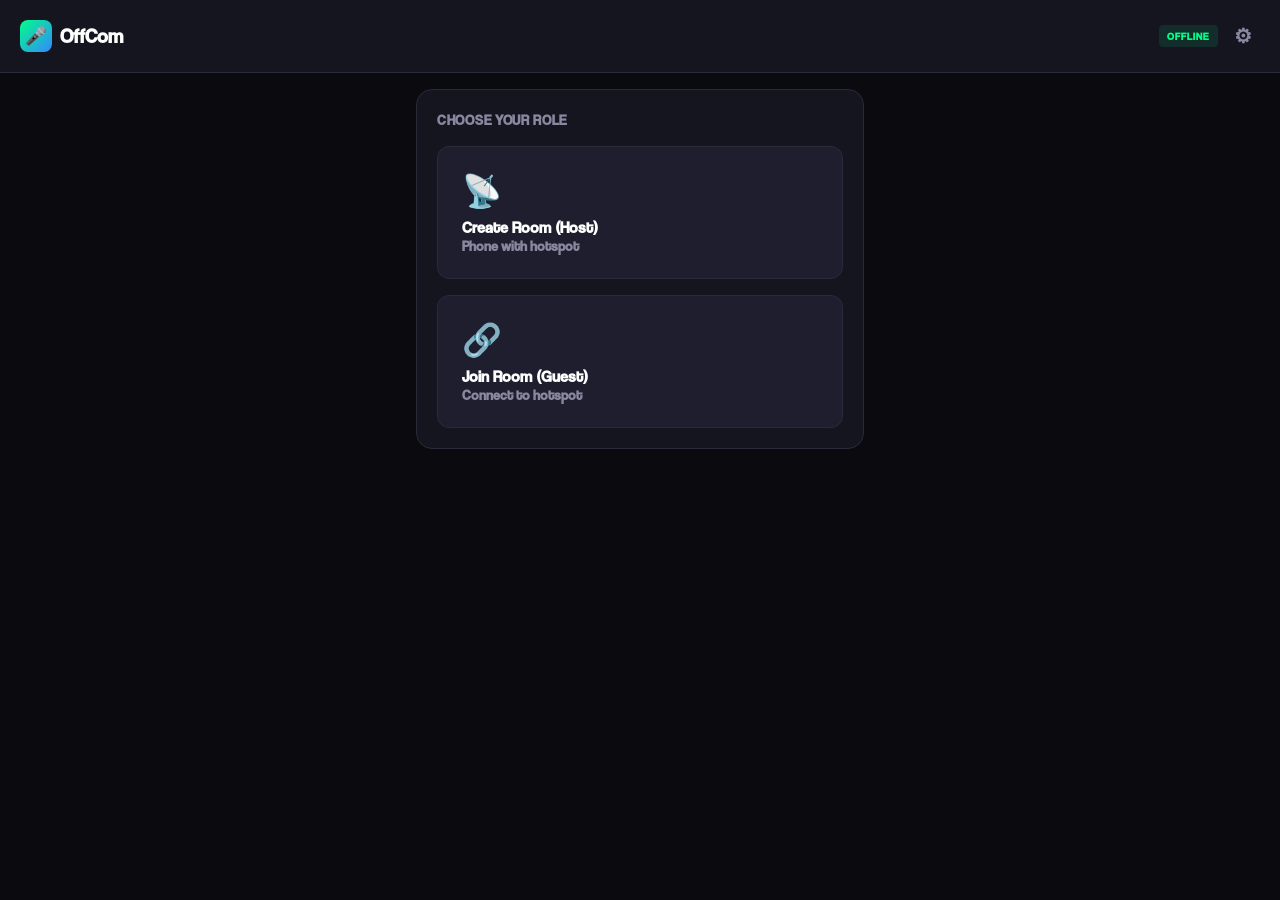
<file: index.html>
<!doctype html>
<html lang="en">
	<head>
		<meta charset="UTF-8" />
		<meta
			name="viewport"
			content="width=device-width, initial-scale=1.0, user-scalable=no, maximum-scale=1.0"
		/>
		<meta name="theme-color" content="#0a0a0f" />
		<title>OffCom - Offline Bike Intercom</title>
		<link rel="stylesheet" href="./src/CSS/styles.css" />
	</head>

	<body>
		<!-- Header -->
		<div class="header">
			<div class="logo">
				<div class="logo-icon">&#127908;</div>
				<span>OffCom</span>
			</div>
			<div style="display: flex; align-items: center; gap: 0.5rem">
				<div class="offline-badge">Offline</div>
				<button
					class="btn btn-icon"
					onclick="openSettings()"
					title="Settings"
				>
					&#9881;
				</button>
			</div>
		</div>

		<!-- Main Content Container -->
		<div class="content" id="mainContent">
			<!-- Screens will be injected here dynamically -->
			<div id="dynamicScreenContainer" class="screen"></div>
		</div>

		<!-- Global Audio Elements -->
		<audio id="remoteAudio" autoplay playsinline></audio>

		<!-- Global Overlays & Modals (injected lazily into #overlayContainer) -->
		<div id="overlayContainer"></div>

		<!-- Toast lives here — always needed immediately -->
		<div class="toast" id="toast"></div>

		<!-- QR Libraries -->
		<script src="./src/JS/lib/qrcode-generator.js"></script>
		<script src="./src/JS/lib/jsQR.js"></script>
		<!-- OffCom modules -->
		<script src="./src/JS/state.js"></script>
		<script src="./src/JS/audio.js"></script>
		<script src="./src/JS/ui.js"></script>
		<script src="./src/JS/webrtc.js"></script>
		<script src="./src/JS/signaling.js"></script>
		<script src="./src/JS/room.js"></script>
	</body>
</html>
</file>
<file: src/CSS/styles.css>
/* ============================================
   OffCom Styles – Optimized & Coolvetica Ready
   ============================================ */

/* Custom Font (Offline) */
@font-face {
	font-family: 'Coolvetica';
	src: url('../assets/fonts/Coolvetica/CoolveticaRg.otf') format('opentype');
	font-weight: normal;
	font-style: normal;
}

/* Box sizing & tap highlight reset */
*,
*::before,
*::after {
	margin: 0;
	padding: 0;
	box-sizing: border-box;
	-webkit-tap-highlight-color: transparent;
	touch-action: manipulation;
}

/* CSS Variables – easy theme tweaks */
:root {
	--bg: #0a0a0f;
	--surface: #15151f;
	--surface-2: #1e1e2e;
	--border: #2a2a3a;
	--accent: #00ff88;
	--accent-dim: rgba(0, 255, 136, 0.1);
	--red: #ff3366;
	--yellow: #ffcc00;
	--text: #ffffff;
	--text-dim: #8888a0;
}

/* Base styles – font applied globally */
body {
	background: var(--bg);
	color: var(--text);
	font-family: 'Coolvetica', -apple-system, BlinkMacSystemFont, 'Segoe UI', Roboto, sans-serif;
	min-height: 100dvh;
	display: flex;
	flex-direction: column;
	overflow-x: hidden;
	line-height: 1.4;
}

/* Force font inheritance on all interactive and text elements */
button,
input,
select,
textarea,
.btn,
.card,
.card-title,
.peer-badge,
.toast,
.hint,
.room-code,
.transmit-btn,
.btn-ptt,
.btn-small,
.offline-badge,
.logo,
.scanner-header,
.scanner-subtitle,
.scanner-status,
.scanner-close {
	font-family: inherit;
}

/* Header */
.header {
	padding: 1rem 1.25rem;
	display: flex;
	align-items: center;
	justify-content: space-between;
	border-bottom: 1px solid var(--border);
	background: var(--surface);
}

.logo {
	font-weight: 800;
	font-size: 1.25rem;
	display: flex;
	align-items: center;
	gap: 0.5rem;
}

.logo-icon {
	width: 32px;
	height: 32px;
	background: linear-gradient(135deg, var(--accent), #3388ff);
	border-radius: 8px;
	display: flex;
	align-items: center;
	justify-content: center;
	font-size: 1.1rem;
}

.offline-badge {
	background: var(--accent-dim);
	color: var(--accent);
	padding: 0.25rem 0.5rem;
	border-radius: 4px;
	font-size: 0.65rem;
	font-weight: 700;
	text-transform: uppercase;
	letter-spacing: 0.1em;
}

/* Content container */
.content {
	flex: 1;
	padding: 1rem;
	max-width: 480px;
	width: 100%;
	margin: 0 auto;
}

/* Screens */
.screen {
	display: none;
	animation: fadeIn 0.3s ease;
}

.screen.active {
	display: block;
}

@keyframes fadeIn {
	from {
		opacity: 0;
		transform: translateY(10px);
	}

	to {
		opacity: 1;
		transform: translateY(0);
	}
}

/* Cards */
.card {
	background: var(--surface);
	border: 1px solid var(--border);
	border-radius: 16px;
	padding: 1.25rem;
	margin-bottom: 1rem;
}

.card-title {
	font-size: 0.875rem;
	font-weight: 600;
	color: var(--text-dim);
	text-transform: uppercase;
	letter-spacing: 0.05em;
	margin-bottom: 1rem;
}

/* Buttons */
.btn {
	width: 100%;
	padding: 1rem 1.5rem;
	border: none;
	border-radius: 12px;
	font-size: 1rem;
	font-weight: 600;
	cursor: pointer;
	transition: transform 0.1s, background 0.2s, border 0.2s;
}

.btn:active {
	transform: scale(0.98);
}

.btn:disabled {
	opacity: 0.5;
	cursor: not-allowed;
}

.btn-primary {
	background: var(--accent);
	color: #000;
}

.btn-secondary {
	background: var(--surface-2);
	color: var(--text);
	border: 1px solid var(--border);
}

.btn-danger {
	background: var(--red);
	color: #fff;
}

.btn-warning {
	background: var(--yellow, #f5a623);
	color: #000;
}

.btn-scan {
	background: #3388ff;
	color: #fff;
}

.btn-icon {
	width: auto;
	padding: 0.5rem;
	background: transparent;
	border: none;
	color: var(--text-dim);
	font-size: 1.25rem;
	cursor: pointer;
}

.btn-icon:hover {
	color: var(--accent);
}

/* Transmit mode toggle */
.transmit-buttons {
	display: flex;
	gap: 0.5rem;
	margin-bottom: 0.5rem;
}

.transmit-btn {
	flex: 1;
	padding: 0.75rem;
	border: 1px solid var(--border);
	border-radius: 8px;
	background: var(--surface-2);
	color: var(--text-dim);
	font-size: 0.875rem;
	font-weight: 600;
	cursor: pointer;
	transition: all 0.2s;
}

.transmit-btn.active {
	background: var(--accent);
	color: #000;
	border-color: var(--accent);
}

.transmit-btn:hover:not(.active) {
	background: var(--surface);
	border-color: var(--accent);
}

/* VOX settings */
.vox-settings {
	margin-top: 0.75rem;
	padding-top: 0.75rem;
	border-top: 1px solid var(--border);
}

.volume-meter-container {
	width: 100%;
	height: 8px;
	background: var(--surface-2);
	border-radius: 4px;
	margin-top: 0.5rem;
	overflow: visible;
	position: relative;
}

.volume-meter {
	height: 100%;
	background: linear-gradient(90deg, var(--accent), var(--yellow), var(--red));
	width: 0%;
	transition: width 0.03s linear;
	border-radius: 4px;
}

.vox-threshold-marker {
	position: absolute;
	top: -3px;
	width: 2px;
	height: 14px;
	background: var(--accent);
	border-radius: 1px;
	transform: translateX(-1px);
	pointer-events: none;
	box-shadow: 0 0 4px var(--accent);
}

/* PTT button & latch */
.ptt-container {
	margin-top: 0.75rem;
	padding-top: 0.75rem;
	border-top: 1px solid var(--border);
}

.btn-ptt {
	padding: 1.5rem;
	background: var(--surface-2);
	border: 2px solid var(--border);
	border-radius: 12px;
	color: var(--text);
	font-size: 1.1rem;
	font-weight: 700;
	cursor: pointer;
	transition: all 0.15s;
}

.btn-ptt.ptt-active {
	background: var(--accent);
	border-color: var(--accent);
	color: #000;
	transform: scale(0.98);
}

.btn-ptt:active {
	transform: scale(0.95);
}

/* Room code display */
.room-code {
	text-align: center;
	font-size: 1.5rem;
	font-weight: 700;
	color: var(--accent);
	letter-spacing: 0.25em;
	margin-top: 0.75rem;
	padding: 0.5rem;
	background: var(--surface-2);
	border-radius: 8px;
}

/* Peers list */
.peers-list {
	display: flex;
	flex-wrap: wrap;
	gap: 0.5rem;
	margin-top: 1rem;
}

.peer-badge {
	display: flex;
	flex-direction: column;
	gap: 0.15rem;
	padding: 0.5rem 0.75rem;
	background: var(--accent-dim);
	border: 1px solid var(--accent);
	border-radius: 20px;
	font-size: 0.875rem;
}

.peer-badge .peer-name {
	font-weight: 600;
}

.peer-badge .peer-status {
	font-size: 0.75rem;
	opacity: 0.75;
}

.peer-badge.remote {
	background: rgba(255, 51, 102, 0.1);
	border-color: var(--red);
}

.peer-badge.connected {
	background: rgba(0, 255, 136, 0.2);
	border-color: var(--accent);
	animation: pulse 2s infinite;
}

.peer-badge.connected .peer-status {
	color: var(--accent);
}

.peer-badge.disconnected {
	background: rgba(255, 51, 102, 0.15);
	border-color: var(--red);
	opacity: 0.7;
}

.peer-badge.disconnected .peer-status {
	color: var(--red);
}

.peer-badge.reconnecting {
	background: rgba(255, 200, 0, 0.1);
	border-color: #ffc800;
	animation: pulseYellow 1.2s infinite;
}

.peer-badge.reconnecting .peer-status {
	color: #ffc800;
}

@keyframes pulse {

	0%,
	100% {
		box-shadow: 0 0 0 0 rgba(0, 255, 136, 0.4);
	}

	50% {
		box-shadow: 0 0 0 8px rgba(0, 255, 136, 0);
	}
}

@keyframes pulseYellow {

	0%,
	100% {
		box-shadow: 0 0 0 0 rgba(255, 200, 0, 0.4);
	}

	50% {
		box-shadow: 0 0 0 8px rgba(255, 200, 0, 0);
	}
}

/* Toast notifications */
.toast {
	position: fixed;
	bottom: 100px;
	left: 50%;
	transform: translateX(-50%) translateY(100px);
	background: var(--red);
	color: #fff;
	padding: 1rem 1.5rem;
	border-radius: 12px;
	font-weight: 600;
	opacity: 0;
	transition: all 0.3s;
	z-index: 1000;
	max-width: 90%;
	text-align: center;
}

.toast.show {
	opacity: 1;
	transform: translateX(-50%) translateY(0);
}

.toast.success {
	background: var(--accent);
	color: #000;
}

/* Loading spinner */
.loading {
	display: inline-block;
	width: 16px;
	height: 16px;
	border: 2px solid rgba(0, 0, 0, 0.3);
	border-top-color: currentColor;
	border-radius: 50%;
	animation: spin 0.8s linear infinite;
	margin-right: 8px;
	vertical-align: middle;
}

@keyframes spin {
	to {
		transform: rotate(360deg);
	}
}

/* Utility classes */
.hidden {
	display: none !important;
}

.info-box {
	background: var(--surface-2);
	border: 1px solid var(--border);
	border-radius: 8px;
	padding: 0.75rem;
	margin-bottom: 1rem;
	font-size: 0.875rem;
	color: var(--text-dim);
}

.info-box strong {
	color: var(--accent);
}

.hint {
	color: var(--text-dim);
	font-size: 0.875rem;
	margin-bottom: 0.75rem;
}

.hint.center {
	text-align: center;
}

.divider {
	border-top: 1px solid var(--border);
	margin: 1rem 0;
	padding-top: 1rem;
}

/* QR Code */
.qr-container {
	display: flex;
	justify-content: center;
	padding: 1rem;
}

.qr-container canvas,
.qr-container img {
	border-radius: 12px;
	border: 2px solid var(--accent);
	box-shadow: 0 0 20px rgba(0, 255, 136, 0.15);
}

/* QR Scanner Overlay */
.scanner-overlay {
	position: fixed;
	top: 0;
	left: 0;
	width: 100%;
	height: 100%;
	background: rgba(0, 0, 0, 0.92);
	z-index: 2000;
	display: flex;
	flex-direction: column;
	align-items: center;
	justify-content: center;
	animation: fadeIn 0.2s ease;
}

.scanner-overlay.closing {
	animation: fadeOut 0.2s ease forwards;
}

@keyframes fadeOut {
	from {
		opacity: 1;
	}

	to {
		opacity: 0;
	}
}

.scanner-header {
	color: var(--text);
	font-weight: 700;
	font-size: 1.1rem;
	margin-bottom: 1rem;
}

.scanner-subtitle {
	color: var(--text-dim);
	font-size: 0.875rem;
	margin-bottom: 1.5rem;
}

.scanner-viewport {
	width: 280px;
	height: 280px;
	border-radius: 16px;
	overflow: hidden;
	border: 2px solid var(--accent);
	box-shadow: 0 0 30px rgba(0, 255, 136, 0.2);
	position: relative;
}

.scanner-viewport video {
	width: 100%;
	height: 100%;
	object-fit: cover;
}

.scanner-crosshair {
	position: absolute;
	top: 50%;
	left: 50%;
	transform: translate(-50%, -50%);
	width: 60%;
	height: 60%;
	border: 2px solid var(--accent);
	border-radius: 8px;
	opacity: 0.6;
	animation: scanPulse 2s ease-in-out infinite;
}

@keyframes scanPulse {

	0%,
	100% {
		opacity: 0.4;
		border-color: var(--accent);
	}

	50% {
		opacity: 0.8;
		border-color: #3388ff;
	}
}

.scanner-status {
	color: var(--text-dim);
	font-size: 0.875rem;
	margin-top: 1rem;
}

.scanner-status.detected {
	color: var(--accent);
	font-weight: 600;
}

.scanner-close {
	margin-top: 1.5rem;
	background: var(--surface-2);
	color: var(--text);
	border: 1px solid var(--border);
	padding: 0.75rem 2rem;
	border-radius: 12px;
	font-size: 1rem;
	font-weight: 600;
	cursor: pointer;
}

.scanner-close:active {
	transform: scale(0.98);
}

/* Spinner */
.spinner {
	width: 40px;
	height: 40px;
	margin: 1rem auto;
	border: 3px solid var(--border);
	border-top-color: var(--accent);
	border-radius: 50%;
	animation: spin 1s linear infinite;
}

/* Input fields */
input[type="text"] {
	width: 100%;
	padding: 0.75rem;
	border-radius: 8px;
	border: 1px solid var(--border);
	background: var(--bg);
	color: var(--text);
	font-size: 1.25rem;
	text-align: center;
	text-transform: uppercase;
	letter-spacing: 0.25em;
}

input[type="text"]::placeholder {
	color: var(--text-dim);
	text-transform: none;
	letter-spacing: normal;
}

/* Modal overlay (old, kept for compatibility) */
.modal-overlay {
	position: fixed;
	top: 0;
	left: 0;
	width: 100%;
	height: 100%;
	background: rgba(0, 0, 0, 0.85);
	z-index: 3000;
	display: flex;
	align-items: center;
	justify-content: center;
	padding: 1rem;
}

.modal-overlay.hidden {
	display: none;
}

.modal-content {
	width: 100%;
	max-width: 400px;
	max-height: 90vh;
	overflow-y: auto;
	animation: fadeIn 0.2s ease;
}

/* Range input */
input[type="range"] {
	-webkit-appearance: none;
	appearance: none;
	background: transparent;
	cursor: pointer;
	width: 100%;
}

input[type="range"]::-webkit-slider-runnable-track {
	height: 6px;
	background: var(--border);
	border-radius: 3px;
}

input[type="range"]::-webkit-slider-thumb {
	-webkit-appearance: none;
	appearance: none;
	width: 20px;
	height: 20px;
	background: var(--accent);
	border-radius: 50%;
	margin-top: -7px;
	box-shadow: 0 2px 6px rgba(0, 0, 0, 0.3);
}

input[type="range"]::-moz-range-track {
	height: 6px;
	background: var(--border);
	border-radius: 3px;
}

input[type="range"]::-moz-range-thumb {
	width: 20px;
	height: 20px;
	background: var(--accent);
	border-radius: 50%;
	border: none;
	box-shadow: 0 2px 6px rgba(0, 0, 0, 0.3);
}

/* Select dropdown */
select {
	-webkit-appearance: none;
	appearance: none;
	cursor: pointer;
}

select:focus {
	outline: 2px solid var(--accent);
	outline-offset: 2px;
}

/* Checkbox */
input[type="checkbox"] {
	width: 18px;
	height: 18px;
	accent-color: var(--accent);
	cursor: pointer;
}

/* Sound effect items (Settings) */
.sound-item {
	display: flex;
	align-items: center;
	gap: 0.6rem;
	margin-bottom: 0.75rem;
	padding: 0.75rem 0.8rem;
	background: var(--surface-2);
	border-radius: 10px;
	flex-wrap: wrap;
}

.sound-item span {
	min-width: 95px;
	font-size: 0.9rem;
	font-weight: 500;
	color: var(--text);
}

.sound-item input[type="file"] {
	flex: 1;
	padding: 0.4rem 0.5rem;
	font-size: 0.75rem;
	background: var(--bg);
	border: 1px solid var(--border);
	border-radius: 6px;
	color: var(--text);
	min-width: 130px;
	cursor: pointer;
}

.sound-item input[type="file"]::file-selector-button {
	background: var(--surface);
	border: 1px solid var(--border);
	border-radius: 5px;
	padding: 0.25rem 0.6rem;
	margin-right: 0.6rem;
	color: var(--text);
	font-size: 0.7rem;
	font-weight: 600;
	cursor: pointer;
	transition: all 0.15s;
}

.sound-item input[type="file"]::file-selector-button:hover {
	background: var(--border);
	border-color: var(--accent);
}

.btn-small {
	padding: 0.4rem 0.7rem;
	font-size: 0.8rem;
	width: auto;
	min-width: 40px;
	background: var(--surface);
	border: 1px solid var(--border);
	border-radius: 6px;
	color: var(--text);
	font-weight: 600;
	cursor: pointer;
	transition: all 0.15s;
	line-height: 1;
}

.btn-small:hover {
	background: var(--border);
	border-color: var(--accent);
}

.btn-small:active {
	transform: scale(0.94);
}

/* Peer Muted Visual */
.peer-badge.muted {
	opacity: 0.5;
	border-style: dashed;
}

.peer-badge.globally-muted {
	border-color: var(--yellow, #f5a623);
	border-style: solid;
}

/* Chat Box */
.chat-container {
	border: 1px solid var(--border);
	border-radius: 8px;
	background: var(--surface-2);
	display: flex;
	flex-direction: column;
	height: 180px;
}

.chat-messages {
	flex: 1;
	overflow-y: auto;
	padding: 0.5rem;
	display: flex;
	flex-direction: column;
	gap: 0.4rem;
}

.chat-msg {
	font-size: 0.8rem;
	padding: 0.4rem 0.6rem;
	border-radius: 8px;
	background: var(--surface);
	width: fit-content;
	max-width: 90%;
	word-break: break-word;
}

.chat-msg.self {
	background: var(--accent-dim);
	border: 1px solid var(--accent);
	align-self: flex-end;
}

.chat-msg .chat-name {
	font-weight: 700;
	font-size: 0.65rem;
	color: var(--text-dim);
	margin-bottom: 0.15rem;
}

.chat-msg .chat-ts {
	font-weight: 400;
	font-size: 0.6rem;
	opacity: 0.6;
	margin-left: 0.3rem;
}

.chat-msg .chat-text {
	font-size: 0.8rem;
	line-height: 1.35;
}

.chat-msg.self .chat-name {
	display: none;
}

.chat-input-row {
	display: flex;
	border-top: 1px solid var(--border);
}

.chat-input-row input {
	flex: 1;
	border: none;
	background: transparent;
	color: var(--text);
	padding: 0.5rem 0.75rem;
	font-size: 0.875rem;
	outline: none;
}

.chat-input-row button {
	background: var(--accent);
	color: #000;
	border: none;
	padding: 0 1rem;
	font-weight: 700;
	cursor: pointer;
	border-bottom-right-radius: 8px;
}

/* Peer Profile Modal */
.peer-modal-content {
	background: var(--surface-2);
	border: 1px solid var(--border);
	border-radius: 16px;
	padding: 1.5rem;
	width: 90%;
	max-width: 320px;
	text-align: center;
	box-shadow: 0 10px 40px rgba(0, 0, 0, 0.8);
}

.peer-modal-name {
	font-size: 1.25rem;
	font-weight: 800;
	margin-bottom: 1.25rem;
	color: var(--text);
}
</file>
